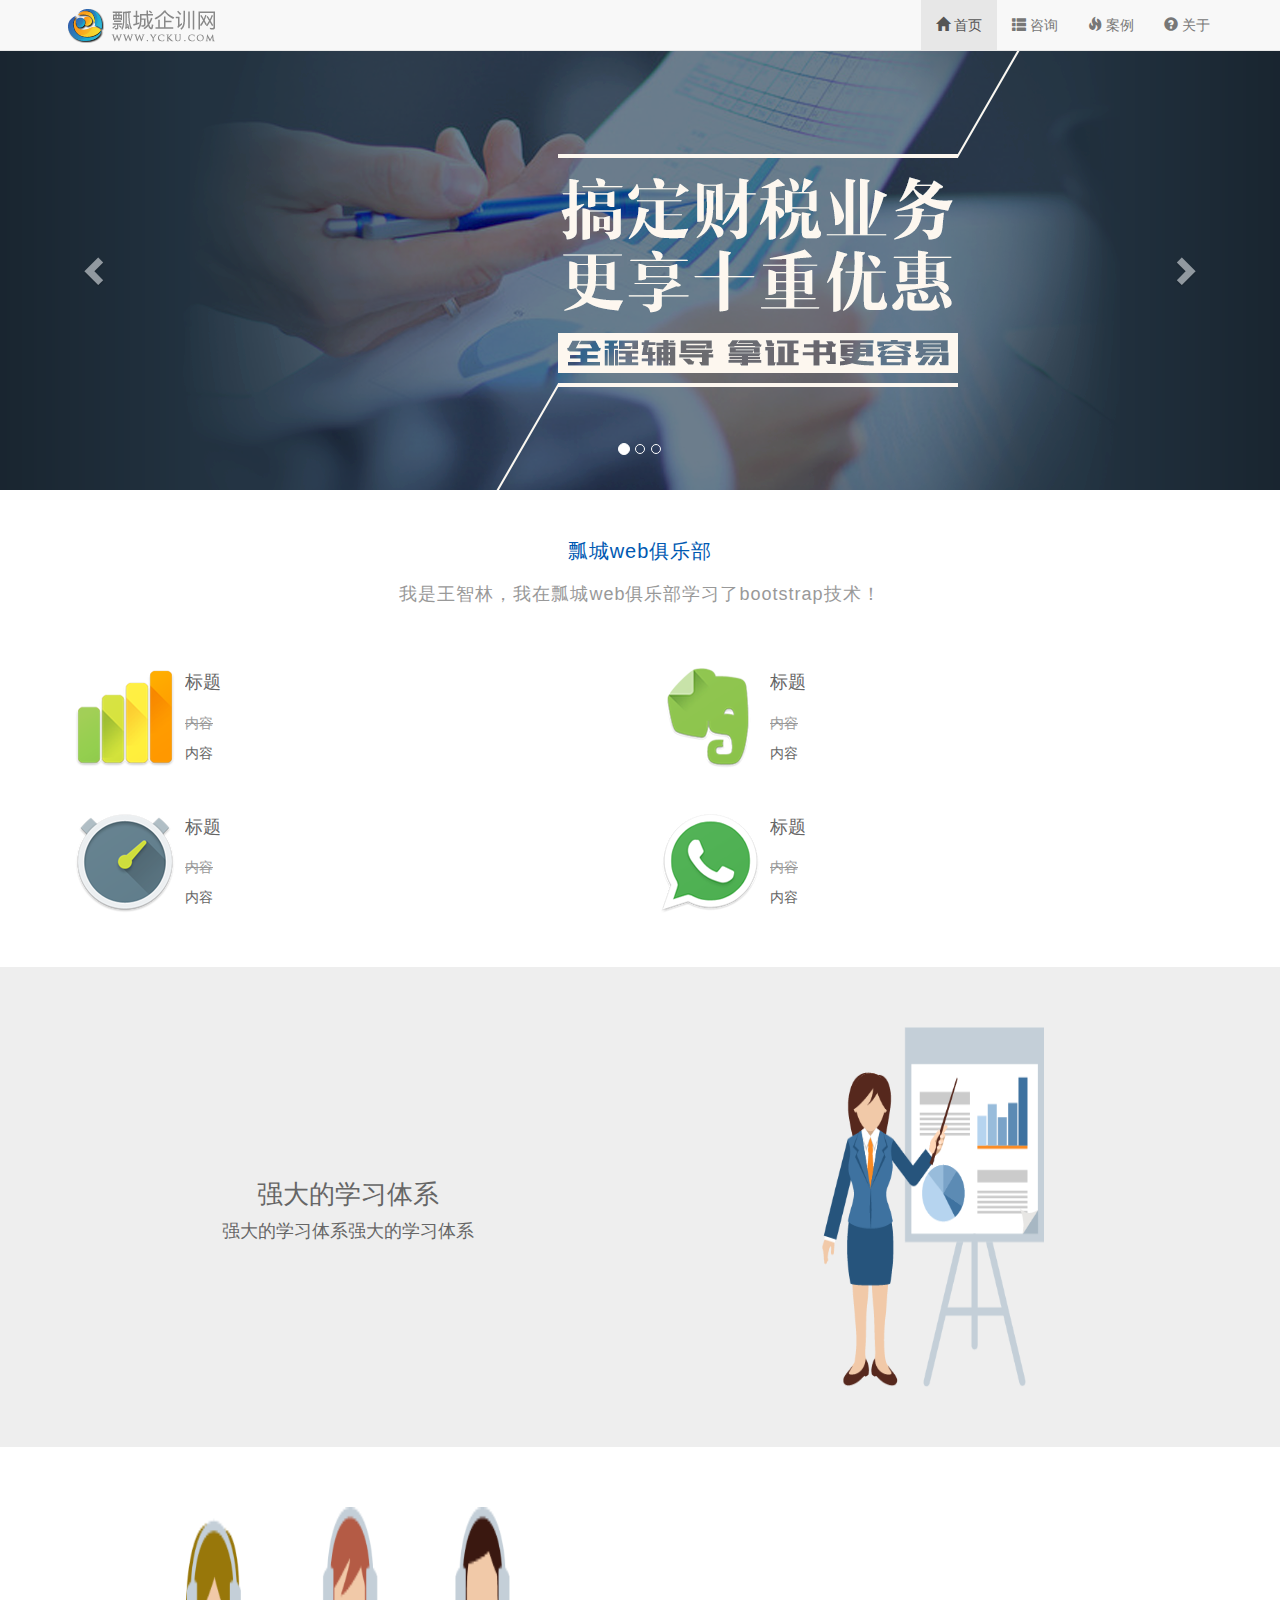
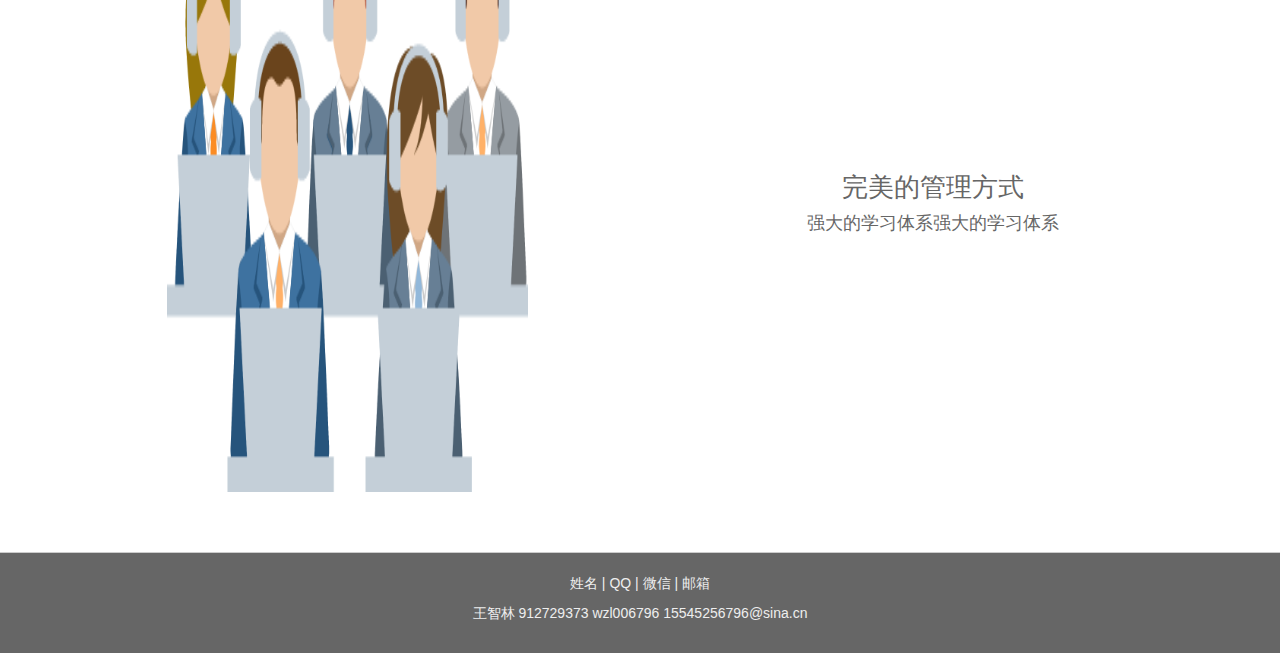
<file: project/index.html>
<<!DOCTYPE html>
<html lang="en">
<head>
    <meta charset="UTF-8">
    <meta name="viewport" content="width=device-width,initial-scale=1,maximum-scale=1,user-scalable=no">
    <title>首页</title>
    <link rel="stylesheet" href="css/bootstrap.min.css">
    <link rel="stylesheet" type="text/css" href="css/style.css">
    <style type="text/css">
    	a:facus{
    		outline:none;
    	}
    </style>
</head>
<body>
	<nav class="navbar navbar-default navbar-fixed-top">
		<div class="container">
			<div class="navbar-header">
				<a href="index.html" class="navbar-brand logo" ><img src="img/logo.png" alt="瓢城俱乐部"></a>
				<button type="button" class="navbar-toggle" data-toggle="collapse" data-target="#navbar-collapse">
					<span class="icon-bar"></span>
					<span class="icon-bar"></span>
					<span class="icon-bar"></span>
				</button>
			</div>
			<div class="collapse navbar-collapse" id="navbar-collapse">
				<ul class="nav navbar-nav navbar-right">
					<li class="active"><a href="index.html"><span class="glyphicon glyphicon-home"></span> 首页</a></li>	
					<li><a href="info.html"><span class="glyphicon glyphicon-th-list"></span> 咨询</a></li>	
					<li><a href="case.html"><span class="glyphicon glyphicon-fire"></span> 案例</a></li>	
					<li><a href="about.html"><span class="glyphicon glyphicon-question-sign"></span> 关于</a></li>	
				</ul>
			</div>
		</div>
	</nav>
	<div id="myCarousel" class="carousel slide">
		<ol class="carousel-indicators">
			<li data-target="#myCarousel" data-slide-to="0" class="active"></li>
			<li data-target="#myCarousel" data-slide-to="1"></li>
			<li data-target="#myCarousel" data-slide-to="2"></li>
		</ol>
		<div class="carousel-inner">
			<div class="item active" style="background:#223240">
				<img src="img/slide1.png" alt="第一张">
			</div>
			<div class="item" style="background:#f5e4dc">
				<img src="img/slide2.png" alt="第二张">
			</div>
			<div class="item" style="background:#de2a2d">
				<img src="img/slide3.png" alt="第三张">
			</div>
		</div>
		<a href="#myCarousel" data-slide="prev" class="carousel-control left"><span class="glyphicon glyphicon-chevron-left"></span></a>
		<a href="#myCarousel" data-slide="next" class="carousel-control right"><span class="glyphicon glyphicon-chevron-right"></span></a>
	</div>


	<div class="tab1">
		<div class="container">
			<h2 class="tab-h2">瓢城web俱乐部</h2>
			<p class="tab-p">我是王智林，我在瓢城web俱乐部学习了bootstrap技术！</p>
			<div class="row">
				<div class="col-md-6 col">
					<div class="media">
						<div class="media-left">
							<a href="#"><img src="img/tab1-1.png" class="media-object"></a>
						</div>
						<div class="media-body">
							<h4 class="media-heading">标题</h4>
							<p class="text-muted">内容</p>
							<p>内容</p>
						</div>
					</div>
				</div>
				<div class="col-md-6 col">
					<div class="media">
						<div class="media-left">
							<a href="#"><img src="img/tab1-2.png" class="media-object"></a>
						</div>
						<div class="media-body">
							<h4 class="media-heading">标题</h4>
							<p class="text-muted">内容</p>
							<p>内容</p>
						</div>
					</div>
				</div>
				<div class="col-md-6 col">
					<div class="media">
						<div class="media-left">
							<a href="#"><img src="img/tab1-3.png" class="media-object"></a>
						</div>
						<div class="media-body">
							<h4 class="media-heading">标题</h4>
							<p class="text-muted">内容</p>
							<p>内容</p>
						</div>
					</div>
				</div>
				<div class="col-md-6 col">
					<div class="media">
						<div class="media-left">
							<a href="#"><img src="img/tab1-4.png" class="media-object"></a>
						</div>
						<div class="media-body">
							<h4 class="media-heading">标题</h4>
							<p class="text-muted">内容</p>
							<p>内容</p>
						</div>
					</div>
				</div>
			</div>
		</div>
	</div>
	<div class="tab2">
		<div class="container">
			<div class="row">
				<div class="col-md-6 col-sm-6 tab2-img">
					<img src="img/tab2.png" class="img-responsive center-block auto">
				</div>
				<div class="col-md-6 col-sm-6 text tab2-text">
					<h3>强大的学习体系</h3>
					<p>强大的学习体系强大的学习体系</p>
				</div>
			</div>
		</div>
	</div>
	<div class="tab3">
		<div class="container">
			<div class="row">
				<div class="col-md-6 col-sm-6">
					<img src="img/tab3.png" class="img-responsive center-block auto">
				</div>
				<div class="col-md-6 col-sm-6 text">
					<h3>完美的管理方式</h3>
					<p>强大的学习体系强大的学习体系</p>
				</div>
			</div>
		</div>
	</div>
	<footer id="footer">
		<div class="container">
			<p>姓名 | QQ | 微信 | 邮箱</p>
			<p>王智林 912729373 wzl006796 15545256796@sina.cn</p>
		</div>
	</footer>
</body>
</html>
<script src="js/jquery.min.js"></script>
<script src="js/bootstrap.min.js"></script>
<script type="text/javascript">
		//设置自动播放
		$('#myCarousel').carousel({
			//自动3秒播放
			interval:3000
		});

		//设置垂直居中
		/*
		$('.carousel-control').css('line-height',$(".carousel-inner img").height()+'px');
		$(window).resize(function(){
			var $height=$(".carousel-inner img").eq(0).height()||
						$(".carousel-inner img").eq(1).height()||
						$(".carousel-inner img").eq(2).height();
			$('.carousel-control').css('line-height',$height+'px')
		});*/
		

		//设置文字垂直居中,谷歌浏览器加载图片顺序问题，导致高度无法获取
		$(window).load(function(){
			$('.text').eq(0).css('margin-top',($('.auto').eq(0).height()-$('.text').eq(0).height())/2+'px');
		});
		$(window).resize(function(){
			$('.text').eq(0).css('margin-top',($('.auto').eq(0).height()-$('.text').eq(0).height())/2+'px');
		});
		$(window).load(function(){
			$('.text').eq(1).css('margin-top',($('.auto').eq(1).height()-$('.text').eq(1).height())/2+'px');
		});
		$(window).resize(function(){
			$('.text').eq(1).css('margin-top',($('.auto').eq(1).height()-$('.text').eq(1).height())/2+'px');
		});

</script>
</file>
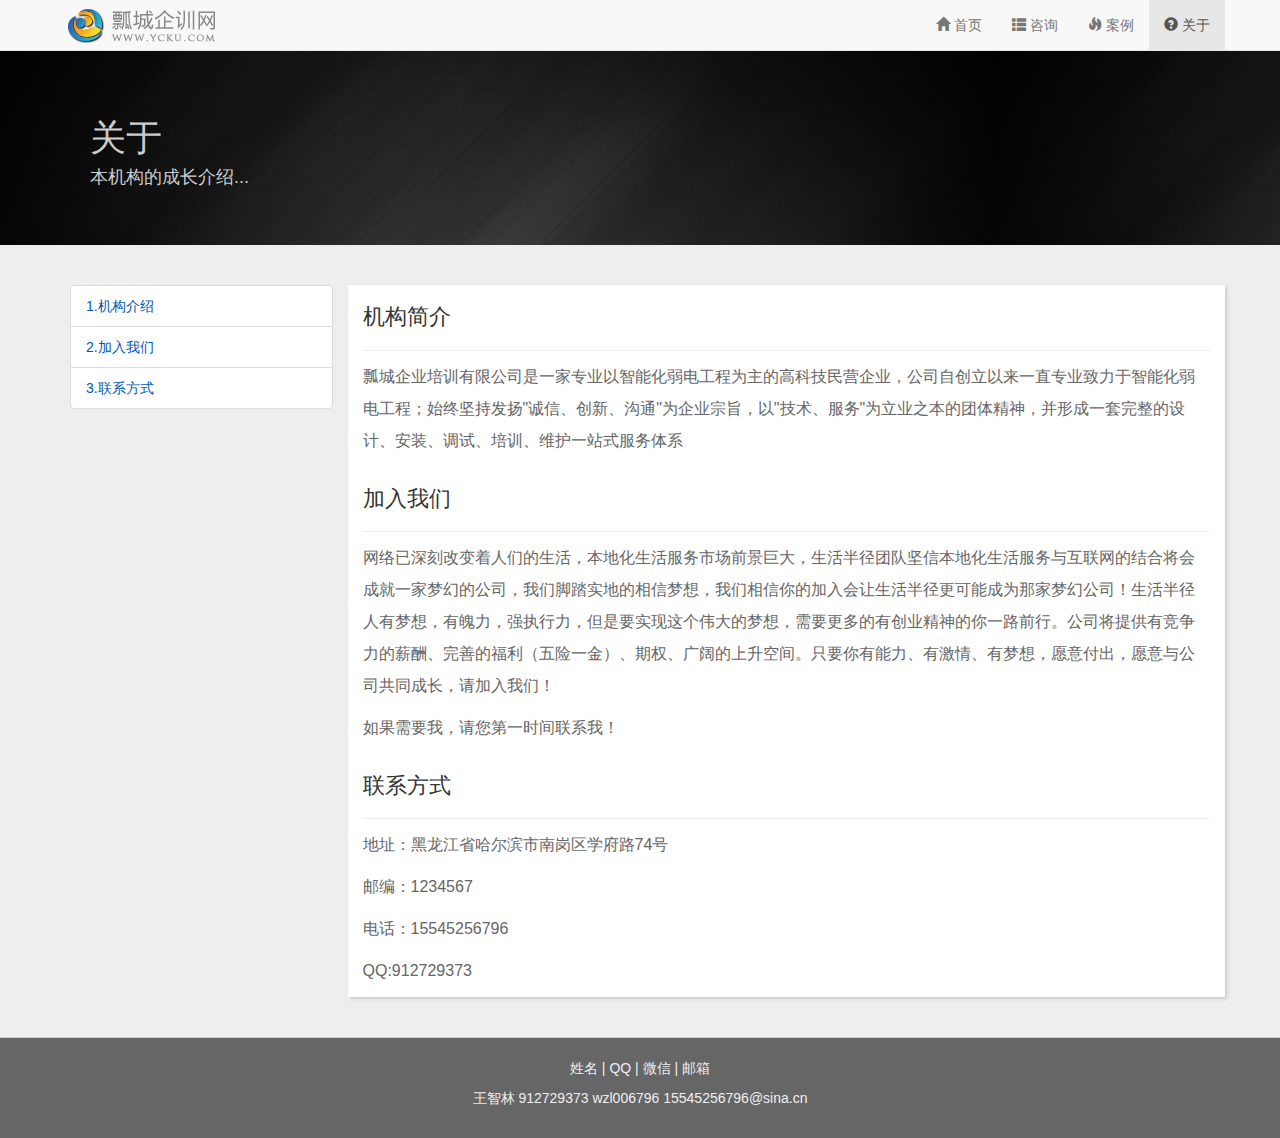
<file: project/about.html>
<<!DOCTYPE html>
<html lang="en">
<head>
    <meta charset="UTF-8">
    <meta name="viewport" content="width=device-width,initial-scale=1,maximum-scale=1,user-scalable=no">
    <title>咨讯</title>
    <link rel="stylesheet" href="css/bootstrap.min.css">
    <link rel="stylesheet" type="text/css" href="css/style.css">
    <style type="text/css">
    	a:facus{
    		outline:none;
    	}
    </style>
</head>
<body>
	<nav class="navbar navbar-default navbar-fixed-top">
		<div class="container">
			<div class="navbar-header">
				<a href="index.html" class="navbar-brand logo" ><img src="img/logo.png" alt="瓢城俱乐部"></a>
				<button type="button" class="navbar-toggle" data-toggle="collapse" data-target="#navbar-collapse">
					<span class="icon-bar"></span>
					<span class="icon-bar"></span>
					<span class="icon-bar"></span>
				</button>
			</div>
			<div class="collapse navbar-collapse" id="navbar-collapse">
				<ul class="nav navbar-nav navbar-right">
					<li ><a href="index.html"><span class="glyphicon glyphicon-home"></span> 首页</a></li>	
					<li><a href="info.html"><span class="glyphicon glyphicon-th-list"></span> 咨询</a></li>	
					<li><a href="case.html"><span class="glyphicon glyphicon-fire"></span> 案例</a></li>	
					<li class="active"><a href="about.html"><span class="glyphicon glyphicon-question-sign"></span> 关于</a></li>	
				</ul>
			</div>
		</div>
	</nav>
	
	<div class="jumbotron">
		<div class="container">
			<hgroup>
				<h1>关于</h1>
				<h4>本机构的成长介绍...</h4>
			</hgroup>
		</div>
	</div>

	<div id="about">
		<div class="container">
			<div class="row">
				<div class="col-md-3 hidden-xs hidden-sm">
					<div class="list-group">
						<a class="list-group-item" href="#1">1.机构介绍</a>
						<a class="list-group-item" href="#2">2.加入我们</a>
						<a class="list-group-item" href="#3">3.联系方式</a>
					</div>
				</div>
				<div class="col-md-9 about">
					<a name="1"></a>
					<h3>机构简介</h3>
					<p>瓢城企业培训有限公司是一家专业以智能化弱电工程为主的高科技民营企业，公司自创立以来一直专业致力于智能化弱电工程；始终坚持发扬"诚信、创新、沟通"为企业宗旨，以"技术、服务"为立业之本的团体精神，并形成一套完整的设计、安装、调试、培训、维护一站式服务体系</p>
					<a name="2"></a>
					<h3>加入我们</h3>
					<p>网络已深刻改变着人们的生活，本地化生活服务市场前景巨大，生活半径团队坚信本地化生活服务与互联网的结合将会成就一家梦幻的公司，我们脚踏实地的相信梦想，我们相信你的加入会让生活半径更可能成为那家梦幻公司！生活半径人有梦想，有魄力，强执行力，但是要实现这个伟大的梦想，需要更多的有创业精神的你一路前行。公司将提供有竞争力的薪酬、完善的福利（五险一金）、期权、广阔的上升空间。只要你有能力、有激情、有梦想，愿意付出，愿意与公司共同成长，请加入我们！</p>
					<p>如果需要我，请您第一时间联系我！</p>
					<a name="3"></a>
					<h3>联系方式</h3>
					<p>地址：黑龙江省哈尔滨市南岗区学府路74号</p>
					<p>邮编：1234567</p>
					<p>电话：15545256796</p>
					<p>QQ:912729373</p>
				</div>
			</div>
		</div>
	</div>

	<footer id="footer">
		<div class="container">
			<p>姓名 | QQ | 微信 | 邮箱</p>
			<p>王智林 912729373 wzl006796 15545256796@sina.cn</p>
		</div>
	</footer>
</body>
</html>
<script src="js/jquery.min.js"></script>
<script src="js/bootstrap.min.js"></script>
<script type="text/javascript">
		

</script>
</file>
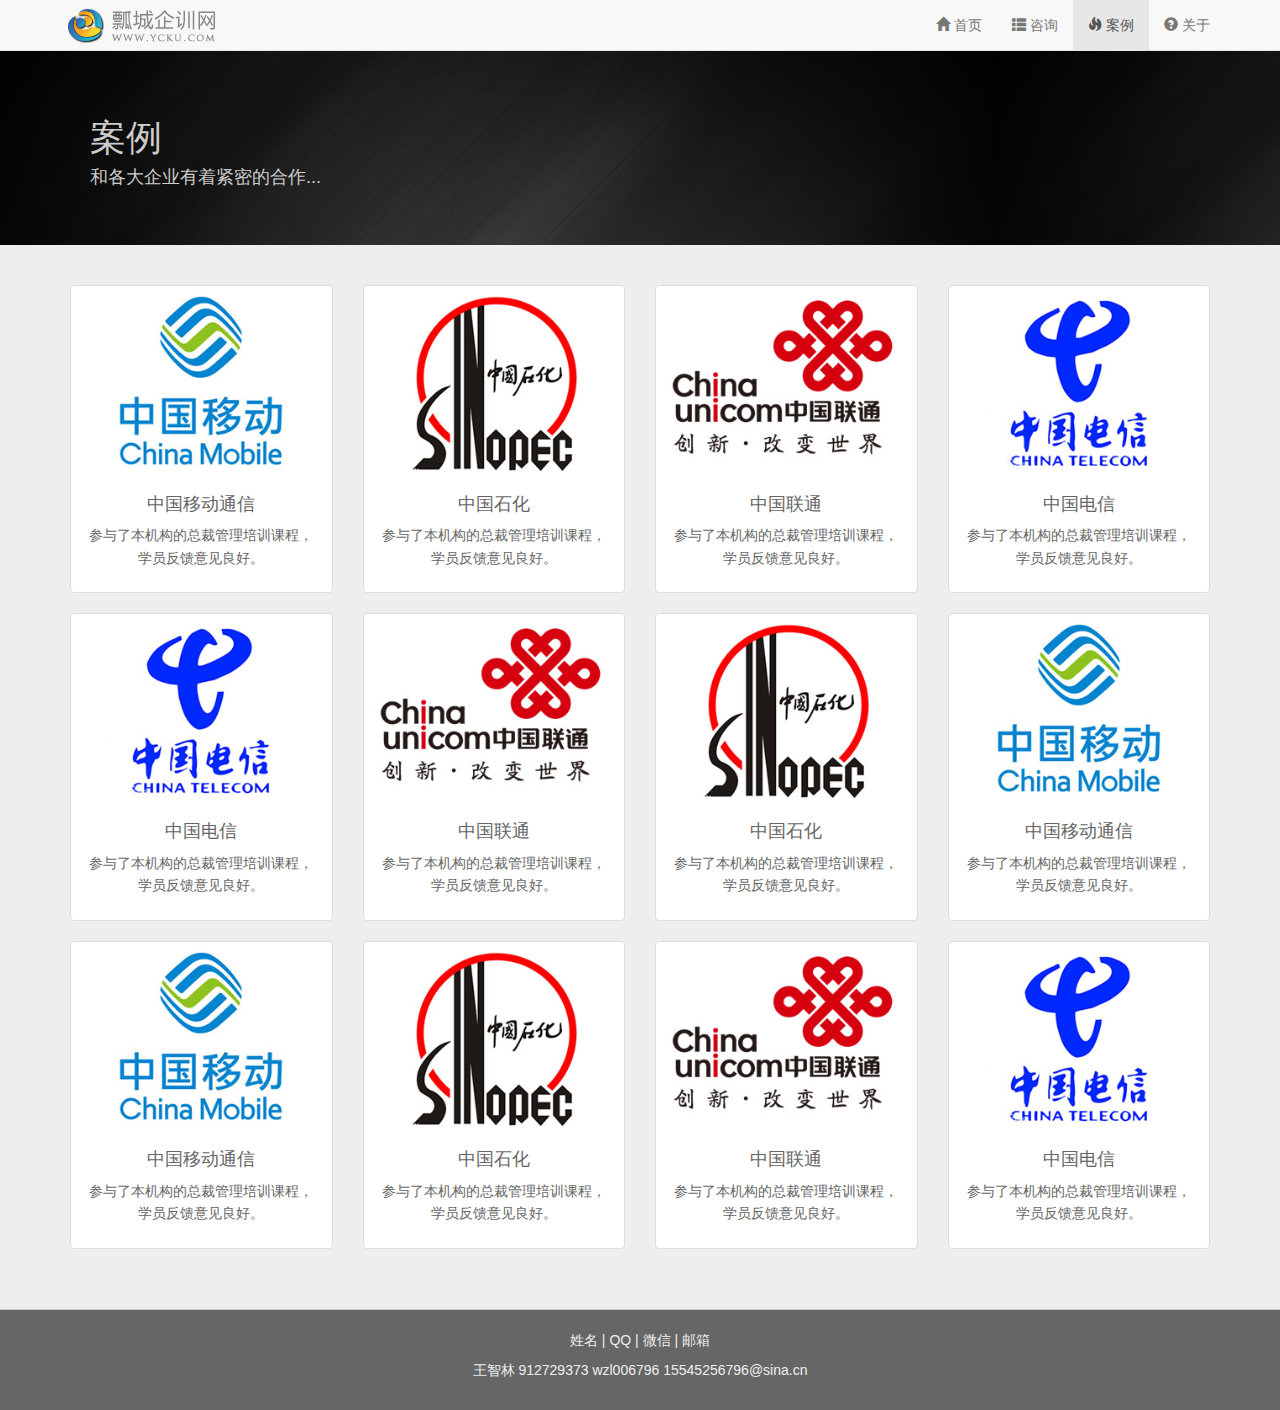
<file: project/case.html>
<<!DOCTYPE html>
<html lang="en">
<head>
    <meta charset="UTF-8">
    <meta name="viewport" content="width=device-width,initial-scale=1,maximum-scale=1,user-scalable=no">
    <title>咨讯</title>
    <link rel="stylesheet" href="css/bootstrap.min.css">
    <link rel="stylesheet" type="text/css" href="css/style.css">
    <style type="text/css">
    	a:facus{
    		outline:none;
    	}
    </style>
</head>
<body>
	<nav class="navbar navbar-default navbar-fixed-top">
		<div class="container">
			<div class="navbar-header">
				<a href="index.html" class="navbar-brand logo" ><img src="img/logo.png" alt="瓢城俱乐部"></a>
				<button type="button" class="navbar-toggle" data-toggle="collapse" data-target="#navbar-collapse">
					<span class="icon-bar"></span>
					<span class="icon-bar"></span>
					<span class="icon-bar"></span>
				</button>
			</div>
			<div class="collapse navbar-collapse" id="navbar-collapse">
				<ul class="nav navbar-nav navbar-right">
					<li ><a href="index.html"><span class="glyphicon glyphicon-home"></span> 首页</a></li>	
					<li><a href="info.html"><span class="glyphicon glyphicon-th-list"></span> 咨询</a></li>	
					<li class="active"><a href="case.html"><span class="glyphicon glyphicon-fire"></span> 案例</a></li>	
					<li><a href="about.html"><span class="glyphicon glyphicon-question-sign"></span> 关于</a></li>	
				</ul>
			</div>
		</div>
	</nav>
	
	<div class="jumbotron">
		<div class="container">
			<hgroup>
				<h1>案例</h1>
				<h4>和各大企业有着紧密的合作...</h4>
			</hgroup>
		</div>
	</div>

	<div id="case">
		<div class="container">
			<div class="row">
				<div class="col-lg-3 col-md-4 col-sm-6 col-xs-12">
					<div class="thumbnail">
						<img src="img/case1.jpg">
						<div class="caption">
							<h4>中国移动通信</h4>
							<p>参与了本机构的总裁管理培训课程，学员反馈意见良好。</p>
						</div>
					</div>
				</div>
				<div class="col-lg-3 col-md-4 col-sm-6 col-xs-12">
					<div class="thumbnail">
						<img src="img/case2.jpg">
						<div class="caption">
							<h4>中国石化</h4>
							<p>参与了本机构的总裁管理培训课程，学员反馈意见良好。</p>
						</div>
					</div>
				</div>
				<div class="col-lg-3 col-md-4 col-sm-6 col-xs-12">
					<div class="thumbnail">
						<img src="img/case3.jpg">
						<div class="caption">
							<h4>中国联通</h4>
							<p>参与了本机构的总裁管理培训课程，学员反馈意见良好。</p>
						</div>
					</div>
				</div>
				<div class="col-lg-3 col-md-4 col-sm-6 col-xs-12">
					<div class="thumbnail">
						<img src="img/case4.jpg">
						<div class="caption">
							<h4>中国电信</h4>
							<p>参与了本机构的总裁管理培训课程，学员反馈意见良好。</p>
						</div>
					</div>
				</div>
				<div class="col-lg-3 col-md-4 col-sm-6 col-xs-12">
					<div class="thumbnail">
						<img src="img/case4.jpg">
						<div class="caption">
							<h4>中国电信</h4>
							<p>参与了本机构的总裁管理培训课程，学员反馈意见良好。</p>
						</div>
					</div>
				</div>
				<div class="col-lg-3 col-md-4 col-sm-6 col-xs-12">
					<div class="thumbnail">
						<img src="img/case3.jpg">
						<div class="caption">
							<h4>中国联通</h4>
							<p>参与了本机构的总裁管理培训课程，学员反馈意见良好。</p>
						</div>
					</div>
				</div>
				<div class="col-lg-3 col-md-4 col-sm-6 col-xs-12">
					<div class="thumbnail">
						<img src="img/case2.jpg">
						<div class="caption">
							<h4>中国石化</h4>
							<p>参与了本机构的总裁管理培训课程，学员反馈意见良好。</p>
						</div>
					</div>
				</div>
				<div class="col-lg-3 col-md-4 col-sm-6 col-xs-12">
					<div class="thumbnail">
						<img src="img/case1.jpg">
						<div class="caption">
							<h4>中国移动通信</h4>
							<p>参与了本机构的总裁管理培训课程，学员反馈意见良好。</p>
						</div>
					</div>
				</div>
				<div class="col-lg-3 col-md-4 col-sm-6 col-xs-12">
					<div class="thumbnail">
						<img src="img/case1.jpg">
						<div class="caption">
							<h4>中国移动通信</h4>
							<p>参与了本机构的总裁管理培训课程，学员反馈意见良好。</p>
						</div>
					</div>
				</div>
				<div class="col-lg-3 col-md-4 col-sm-6 col-xs-12">
					<div class="thumbnail">
						<img src="img/case2.jpg">
						<div class="caption">
							<h4>中国石化</h4>
							<p>参与了本机构的总裁管理培训课程，学员反馈意见良好。</p>
						</div>
					</div>
				</div>
				<div class="col-lg-3 col-md-4 col-sm-6 col-xs-12">
					<div class="thumbnail">
						<img src="img/case3.jpg">
						<div class="caption">
							<h4>中国联通</h4>
							<p>参与了本机构的总裁管理培训课程，学员反馈意见良好。</p>
						</div>
					</div>
				</div>
				<div class="col-lg-3 col-md-4 col-sm-6 col-xs-12">
					<div class="thumbnail">
						<img src="img/case4.jpg">
						<div class="caption">
							<h4>中国电信</h4>
							<p>参与了本机构的总裁管理培训课程，学员反馈意见良好。</p>
						</div>
					</div>
				</div>
			</div>
		</div>
	</div>

	<footer id="footer">
		<div class="container">
			<p>姓名 | QQ | 微信 | 邮箱</p>
			<p>王智林 912729373 wzl006796 15545256796@sina.cn</p>
		</div>
	</footer>
</body>
</html>
<script src="js/jquery.min.js"></script>
<script src="js/bootstrap.min.js"></script>
<script type="text/javascript">
		

</script>
</file>
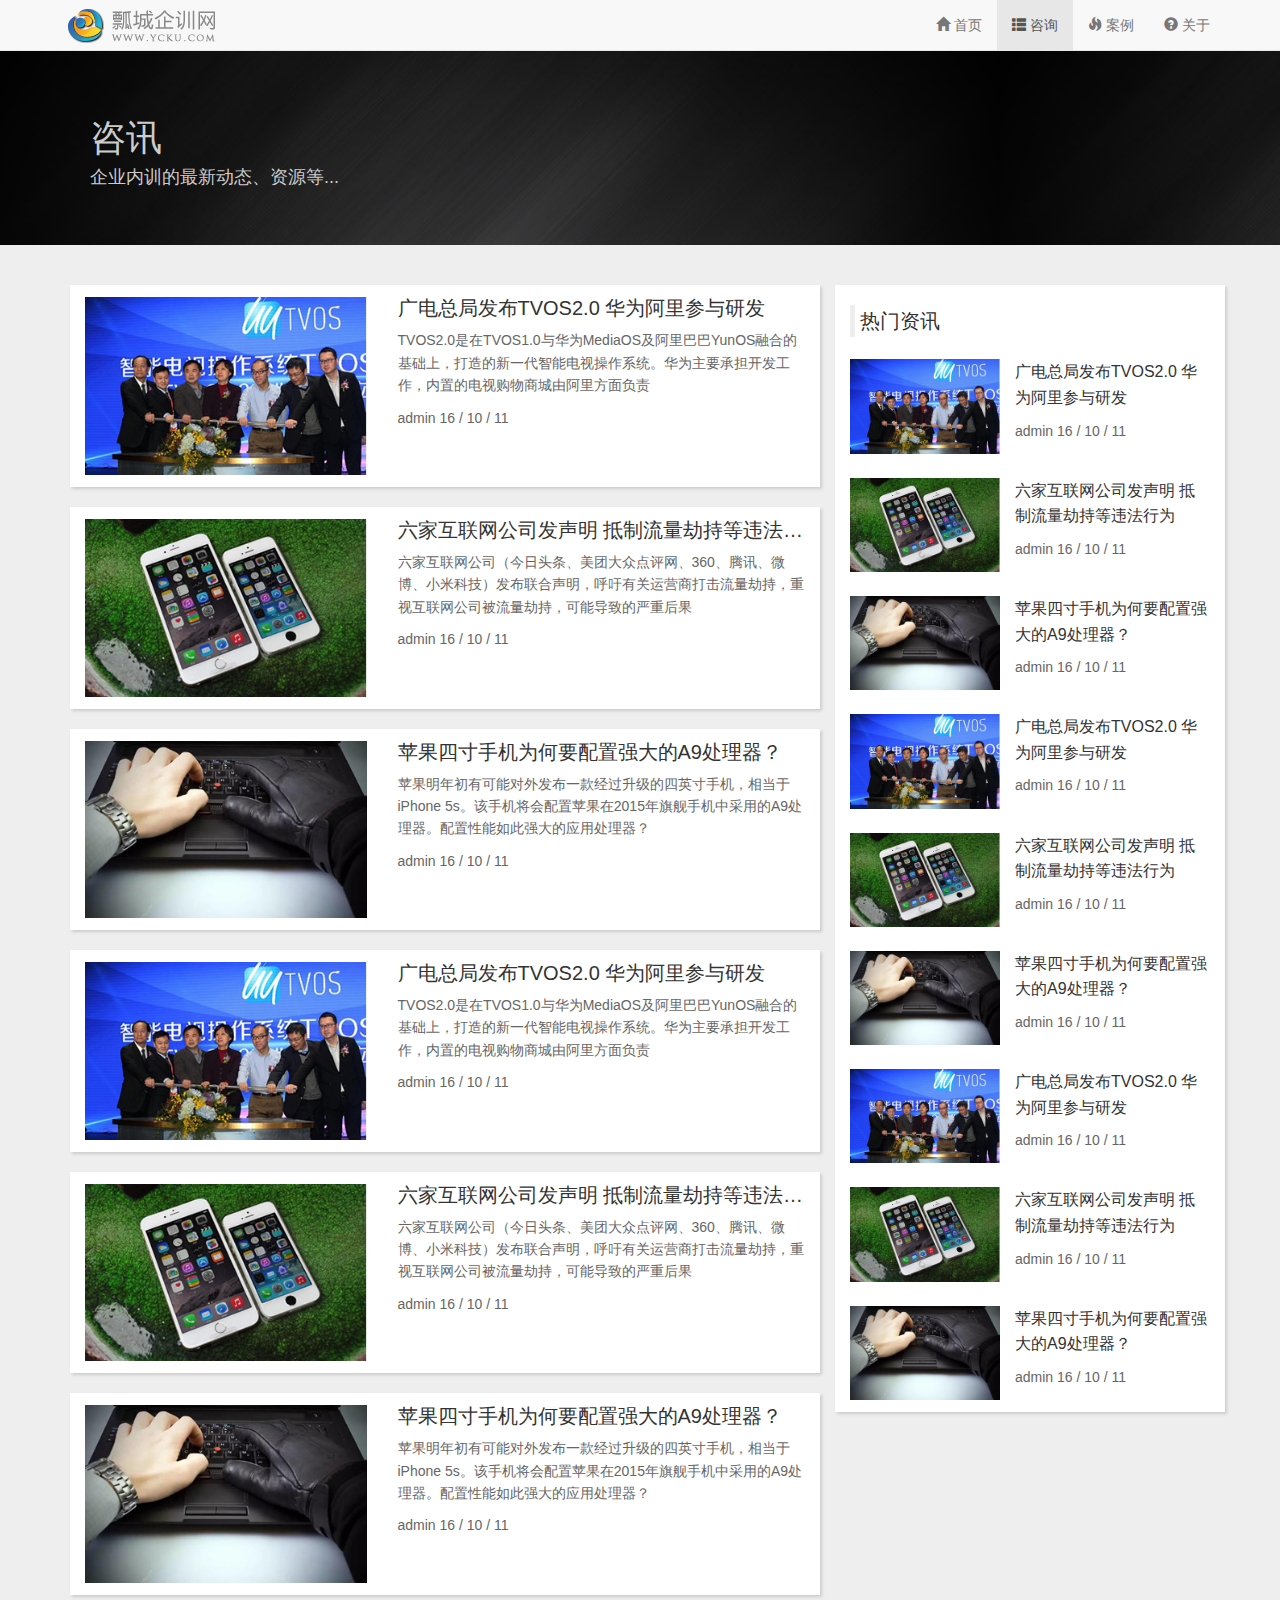
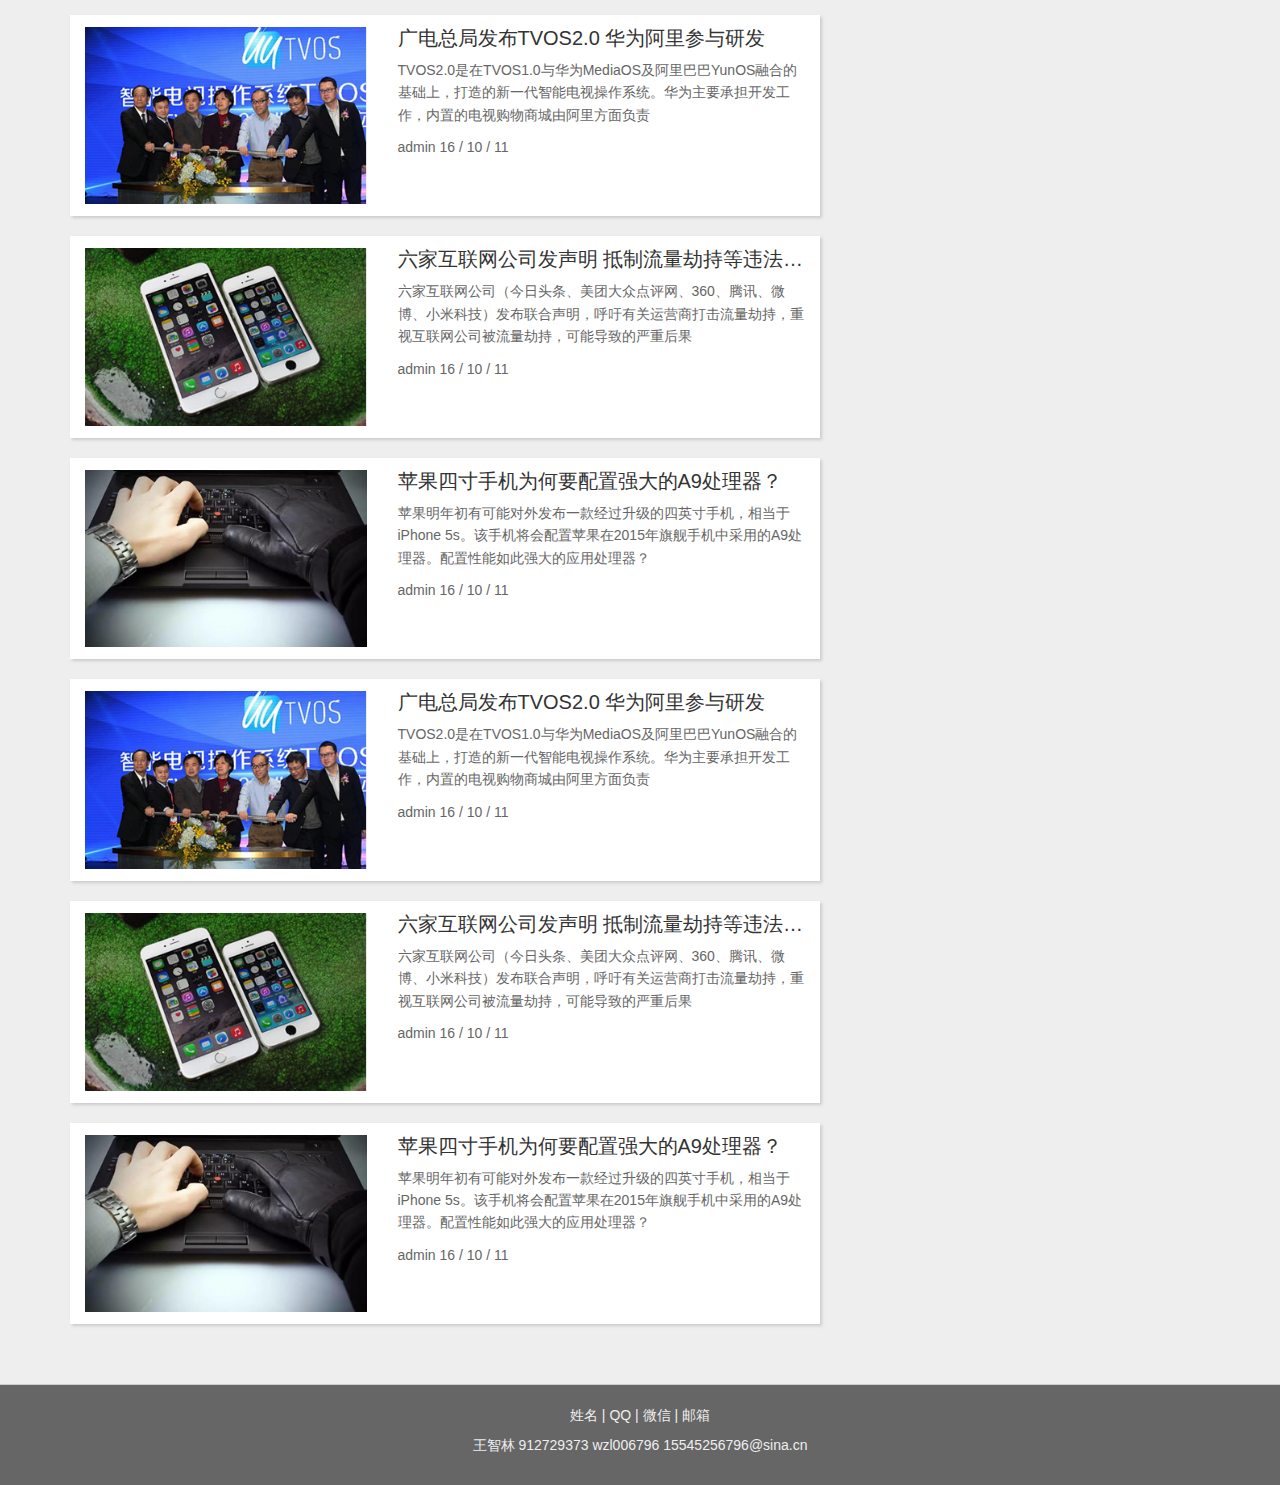
<file: project/info.html>
<<!DOCTYPE html>
<html lang="en">
<head>
    <meta charset="UTF-8">
    <meta name="viewport" content="width=device-width,initial-scale=1,maximum-scale=1,user-scalable=no">
    <title>咨讯</title>
    <link rel="stylesheet" href="css/bootstrap.min.css">
    <link rel="stylesheet" type="text/css" href="css/style.css">
    <style type="text/css">
    	a:facus{
    		outline:none;
    	}
    </style>
</head>
<body>
	<nav class="navbar navbar-default navbar-fixed-top">
		<div class="container">
			<div class="navbar-header">
				<a href="index.html" class="navbar-brand logo" ><img src="img/logo.png" alt="瓢城俱乐部"></a>
				<button type="button" class="navbar-toggle" data-toggle="collapse" data-target="#navbar-collapse">
					<span class="icon-bar"></span>
					<span class="icon-bar"></span>
					<span class="icon-bar"></span>
				</button>
			</div>
			<div class="collapse navbar-collapse" id="navbar-collapse">
				<ul class="nav navbar-nav navbar-right">
					<li ><a href="index.html"><span class="glyphicon glyphicon-home"></span> 首页</a></li>	
					<li class="active"><a href="info.html"><span class="glyphicon glyphicon-th-list"></span> 咨询</a></li>	
					<li><a href="case.html"><span class="glyphicon glyphicon-fire"></span> 案例</a></li>	
					<li><a href="about.html"><span class="glyphicon glyphicon-question-sign"></span> 关于</a></li>	
				</ul>
			</div>
		</div>
	</nav>
	
	<div class="jumbotron">
		<div class="container">
			<hgroup>
				<h1>咨讯</h1>
				<h4>企业内训的最新动态、资源等...</h4>
			</hgroup>
		</div>
	</div>

	<div id="information">
		<div class="container">
			<div class="row">
				<div class="col-md-8">
					<div class="container-fluid" style="padding:0;">
						<div class="row info-content">
							<div class="col-md-5 col-sm-5 col-xs-5">
								<img src="img/info1.jpg" class="img-responsive">
							</div>
							<div class="col-md-7 col-sm-7 col-xs-7">
								<h4>广电总局发布TVOS2.0 华为阿里参与研发</h4>
								<p class="hidden-xs">TVOS2.0是在TVOS1.0与华为MediaOS及阿里巴巴YunOS融合的基础上，打造的新一代智能电视操作系统。华为主要承担开发工作，内置的电视购物商城由阿里方面负责</p>
								<p>admin 16 / 10 / 11</p>
							</div>
						</div>
						<div class="row info-content">
							<div class="col-md-5 col-sm-5 col-xs-5">
								<img src="img/info2.jpg" class="img-responsive">
							</div>
							<div class="col-md-7 col-sm-7 col-xs-7">
								<h4>六家互联网公司发声明 抵制流量劫持等违法行为</h4>
								<p class="hidden-xs">六家互联网公司（今日头条、美团大众点评网、360、腾讯、微博、小米科技）发布联合声明，呼吁有关运营商打击流量劫持，重视互联网公司被流量劫持，可能导致的严重后果</p>
								<p>admin 16 / 10 / 11</p>
							</div>
						</div>
						<div class="row info-content">
							<div class="col-md-5 col-sm-5 col-xs-5">
								<img src="img/info3.jpg" class="img-responsive">
							</div>
							<div class="col-md-7 col-sm-7 col-xs-7">
								<h4>苹果四寸手机为何要配置强大的A9处理器？</h4>
								<p class="hidden-xs">苹果明年初有可能对外发布一款经过升级的四英寸手机，相当于iPhone 5s。该手机将会配置苹果在2015年旗舰手机中采用的A9处理器。配置性能如此强大的应用处理器？</p>
								<p>admin 16 / 10 / 11</p>
							</div>
						</div>
						<div class="row info-content">
							<div class="col-md-5 col-sm-5 col-xs-5">
								<img src="img/info1.jpg" class="img-responsive">
							</div>
							<div class="col-md-7 col-sm-7 col-xs-7">
								<h4>广电总局发布TVOS2.0 华为阿里参与研发</h4>
								<p class="hidden-xs">TVOS2.0是在TVOS1.0与华为MediaOS及阿里巴巴YunOS融合的基础上，打造的新一代智能电视操作系统。华为主要承担开发工作，内置的电视购物商城由阿里方面负责</p>
								<p>admin 16 / 10 / 11</p>
							</div>
						</div>
						<div class="row info-content">
							<div class="col-md-5 col-sm-5 col-xs-5">
								<img src="img/info2.jpg" class="img-responsive">
							</div>
							<div class="col-md-7 col-sm-7 col-xs-7">
								<h4>六家互联网公司发声明 抵制流量劫持等违法行为</h4>
								<p class="hidden-xs">六家互联网公司（今日头条、美团大众点评网、360、腾讯、微博、小米科技）发布联合声明，呼吁有关运营商打击流量劫持，重视互联网公司被流量劫持，可能导致的严重后果</p>
								<p>admin 16 / 10 / 11</p>
							</div>
						</div>
						<div class="row info-content">
							<div class="col-md-5 col-sm-5 col-xs-5">
								<img src="img/info3.jpg" class="img-responsive">
							</div>
							<div class="col-md-7 col-sm-7 col-xs-7">
								<h4>苹果四寸手机为何要配置强大的A9处理器？</h4>
								<p class="hidden-xs">苹果明年初有可能对外发布一款经过升级的四英寸手机，相当于iPhone 5s。该手机将会配置苹果在2015年旗舰手机中采用的A9处理器。配置性能如此强大的应用处理器？</p>
								<p>admin 16 / 10 / 11</p>
							</div>
						</div>
						<div class="row info-content">
							<div class="col-md-5 col-sm-5 col-xs-5">
								<img src="img/info1.jpg" class="img-responsive">
							</div>
							<div class="col-md-7 col-sm-7 col-xs-7">
								<h4>广电总局发布TVOS2.0 华为阿里参与研发</h4>
								<p class="hidden-xs">TVOS2.0是在TVOS1.0与华为MediaOS及阿里巴巴YunOS融合的基础上，打造的新一代智能电视操作系统。华为主要承担开发工作，内置的电视购物商城由阿里方面负责</p>
								<p>admin 16 / 10 / 11</p>
							</div>
						</div>
						<div class="row info-content">
							<div class="col-md-5 col-sm-5 col-xs-5">
								<img src="img/info2.jpg" class="img-responsive">
							</div>
							<div class="col-md-7 col-sm-7 col-xs-7">
								<h4>六家互联网公司发声明 抵制流量劫持等违法行为</h4>
								<p class="hidden-xs">六家互联网公司（今日头条、美团大众点评网、360、腾讯、微博、小米科技）发布联合声明，呼吁有关运营商打击流量劫持，重视互联网公司被流量劫持，可能导致的严重后果</p>
								<p>admin 16 / 10 / 11</p>
							</div>
						</div>
						<div class="row info-content">
							<div class="col-md-5 col-sm-5 col-xs-5">
								<img src="img/info3.jpg" class="img-responsive">
							</div>
							<div class="col-md-7 col-sm-7 col-xs-7">
								<h4>苹果四寸手机为何要配置强大的A9处理器？</h4>
								<p class="hidden-xs">苹果明年初有可能对外发布一款经过升级的四英寸手机，相当于iPhone 5s。该手机将会配置苹果在2015年旗舰手机中采用的A9处理器。配置性能如此强大的应用处理器？</p>
								<p>admin 16 / 10 / 11</p>
							</div>
						</div>
						<div class="row info-content">
							<div class="col-md-5 col-sm-5 col-xs-5">
								<img src="img/info1.jpg" class="img-responsive">
							</div>
							<div class="col-md-7 col-sm-7 col-xs-7">
								<h4>广电总局发布TVOS2.0 华为阿里参与研发</h4>
								<p class="hidden-xs">TVOS2.0是在TVOS1.0与华为MediaOS及阿里巴巴YunOS融合的基础上，打造的新一代智能电视操作系统。华为主要承担开发工作，内置的电视购物商城由阿里方面负责</p>
								<p>admin 16 / 10 / 11</p>
							</div>
						</div>
						<div class="row info-content">
							<div class="col-md-5 col-sm-5 col-xs-5">
								<img src="img/info2.jpg" class="img-responsive">
							</div>
							<div class="col-md-7 col-sm-7 col-xs-7">
								<h4>六家互联网公司发声明 抵制流量劫持等违法行为</h4>
								<p class="hidden-xs">六家互联网公司（今日头条、美团大众点评网、360、腾讯、微博、小米科技）发布联合声明，呼吁有关运营商打击流量劫持，重视互联网公司被流量劫持，可能导致的严重后果</p>
								<p>admin 16 / 10 / 11</p>
							</div>
						</div>
						<div class="row info-content">
							<div class="col-md-5 col-sm-5 col-xs-5">
								<img src="img/info3.jpg" class="img-responsive">
							</div>
							<div class="col-md-7 col-sm-7 col-xs-7">
								<h4>苹果四寸手机为何要配置强大的A9处理器？</h4>
								<p class="hidden-xs">苹果明年初有可能对外发布一款经过升级的四英寸手机，相当于iPhone 5s。该手机将会配置苹果在2015年旗舰手机中采用的A9处理器。配置性能如此强大的应用处理器？</p>
								<p>admin 16 / 10 / 11</p>
							</div>
						</div>
					</div>
				</div>
				<div class="col-md-4 info-right hidden-xs higgen-sm">
					<blockquote>
						<h2>热门资讯</h2>
					</blockquote>
					<div class="container-fluid">
						<div class="row">
							<div class="col-md-5 col-sm-5 col-xs-5" style="margin:12px 0;padding:0;">
								<img src="img/info1.jpg" class="img-responsive">
							</div>
							<div class="col-md-7 col-sm-7 col-xs-7" style="padding-right:0;">
								<h4>广电总局发布TVOS2.0 华为阿里参与研发</h4>
								<p>admin 16 / 10 / 11</p>
							</div>
						</div>
						<div class="row">
							<div class="col-md-5 col-sm-5 col-xs-5" style="margin:12px 0;padding:0;">
								<img src="img/info2.jpg" class="img-responsive">
							</div>
							<div class="col-md-7 col-sm-7 col-xs-7" style="padding-right:0;">
								<h4>六家互联网公司发声明 抵制流量劫持等违法行为</h4>
								<p>admin 16 / 10 / 11</p>
							</div>
						</div>
						<div class="row">
							<div class="col-md-5 col-sm-5 col-xs-5" style="margin:12px 0;padding:0;">
								<img src="img/info3.jpg" class="img-responsive">
							</div>
							<div class="col-md-7 col-sm-7 col-xs-7" style="padding-right:0;">
								<h4>苹果四寸手机为何要配置强大的A9处理器？</h4>
								<p>admin 16 / 10 / 11</p>
							</div>
						</div>
						<div class="row">
							<div class="col-md-5 col-sm-5 col-xs-5" style="margin:12px 0;padding:0;">
								<img src="img/info1.jpg" class="img-responsive">
							</div>
							<div class="col-md-7 col-sm-7 col-xs-7" style="padding-right:0;">
								<h4>广电总局发布TVOS2.0 华为阿里参与研发</h4>
								<p>admin 16 / 10 / 11</p>
							</div>
						</div>
						<div class="row">
							<div class="col-md-5 col-sm-5 col-xs-5" style="margin:12px 0;padding:0;">
								<img src="img/info2.jpg" class="img-responsive">
							</div>
							<div class="col-md-7 col-sm-7 col-xs-7" style="padding-right:0;">
								<h4>六家互联网公司发声明 抵制流量劫持等违法行为</h4>
								<p>admin 16 / 10 / 11</p>
							</div>
						</div>
						<div class="row">
							<div class="col-md-5 col-sm-5 col-xs-5" style="margin:12px 0;padding:0;">
								<img src="img/info3.jpg" class="img-responsive">
							</div>
							<div class="col-md-7 col-sm-7 col-xs-7" style="padding-right:0;">
								<h4>苹果四寸手机为何要配置强大的A9处理器？</h4>
								<p>admin 16 / 10 / 11</p>
							</div>
						</div>
						<div class="row">
							<div class="col-md-5 col-sm-5 col-xs-5" style="margin:12px 0;padding:0;">
								<img src="img/info1.jpg" class="img-responsive">
							</div>
							<div class="col-md-7 col-sm-7 col-xs-7" style="padding-right:0;">
								<h4>广电总局发布TVOS2.0 华为阿里参与研发</h4>
								<p>admin 16 / 10 / 11</p>
							</div>
						</div>
						<div class="row">
							<div class="col-md-5 col-sm-5 col-xs-5" style="margin:12px 0;padding:0;">
								<img src="img/info2.jpg" class="img-responsive">
							</div>
							<div class="col-md-7 col-sm-7 col-xs-7" style="padding-right:0;">
								<h4>六家互联网公司发声明 抵制流量劫持等违法行为</h4>
								<p>admin 16 / 10 / 11</p>
							</div>
						</div>
						<div class="row">
							<div class="col-md-5 col-sm-5 col-xs-5" style="margin:12px 0;padding:0;">
								<img src="img/info3.jpg" class="img-responsive">
							</div>
							<div class="col-md-7 col-sm-7 col-xs-7" style="padding-right:0;">
								<h4>苹果四寸手机为何要配置强大的A9处理器？</h4>
								<p>admin 16 / 10 / 11</p>
							</div>
						</div>
					</div>
				</div>
			</div>
		</div>
	</div>

	<footer id="footer">
		<div class="container">
			<p>姓名 | QQ | 微信 | 邮箱</p>
			<p>王智林 912729373 wzl006796 15545256796@sina.cn</p>
		</div>
	</footer>
</body>
</html>
<script src="js/jquery.min.js"></script>
<script src="js/bootstrap.min.js"></script>
<script type="text/javascript">
		

</script>
</file>
<file: project/css/style.css>
@charset "utf-8";
body{
	font-family: "Helvetica Neue", Helvetica, Arial, "Microsoft Yahei UI", "Microsoft YaHei", SimHei, "\5B8B\4F53", simsun, sans-serif;
	color: #666;
}

.logo{
	padding:0
}
#myCarousel {
	margin: 30px 0 0 0 ;
}
#navbar-collapse ul {
	margin-top:0;
}
.carousel-inner img {
	margin: 0 auto;
}

/*.carousel-control {
	font-size: 100px;
}*/
.tab1{
	margin:30px 0;
	color: #666;
}
.tab2{
	background: #eee;
	padding: 60px 20px;
	text-align: center;
}
.tab-h2 {
	font-size: 20px;
	text-align: center;
	letter-spacing: 1px;
	color:#0059b2;
}
.tab-p {
	font-size: 15px;
	text-align: center;
	letter-spacing: 1px;
	color: #999;
	margin: 20px 0 40px 0
}
.tab1 .text-muted{
	color: #999;
	text-decoration: line-through;
}
.tab1 .media-heading{
	margin:5px 0 20px 0;
}
.tab1 .col{
	padding: 20px;
}

.tab2 img{
	width: 40%;
	height: 40%;
}
.tab3{
	padding: 60px 0;
	text-align: center;
}
.tab3 img{
	width: 65%;
	height: 65%;
}
.text h3{
	font-size: 20px;
}
.text p{
	font-size: 14px;
}

/*...info.html...*/
.jumbotron{
	background:url(../img/bg.jpg);
	margin: 30px 0 0 0;
	color:#ccc;
}

.jumbotron h1{
	font-size: 26px;
	padding: 0 0 0 20px;
}
.jumbotron h4{
	font-size: 15px;
	padding: 0 0 0 20px;
}
#information{
	background-color: #eee;
	padding: 40px 0;
}
.info-content{
	background: white;
	margin: 0 0 10px 0;
	box-shadow: 2px 2px 3px #ccc;

}
.info-content img{
	margin: 12px 0;
}
.info-content h4{
	color: #333;
	padding: 2px 0 0 0;
	font-size: 14px;
}
.info-content p{
	line-height: 1.6;
}
.info-right{
	background-color: #fff;
	box-shadow: 2px 2px 3px #ccc;
}
.info-right blockquote {
	margin: 0;
	padding: 0;
}
.info-right h2{
	font-size: 20px;
	color: #333;
	padding: 5px;
}
.info-right h4{
	color: #333;
	font-size: 16px;
	padding:2px 0 0 0;
	line-height: 1.6;
}


/*...case.html...*/
#case{
	background-color: #eee;
	padding: 40px 0;
	text-align: center;
}
#case h4{
	color: #666;
}
#case p{
	color: #666;
	line-height: 1.6;
}



/*...about.html...*/
#about{
	background-color: #eee;
	padding: 40px 0;
}
#about a{
	color: #0059b2;
}
#about .about{
	background-color: white;
	box-shadow: 2px 2px 3px #ccc;
}
#about h3{
	color: #333;
	font-size: 16px;
	border-bottom: 1px solid #eee;
	padding: 20px 0;
	margin: 0 0 10px 0;
}
#about p{
	line-height: 2;
	font-size: 13px;
}

/*....fo0ter....*/
#footer{
	background:#666;
	border-top: 1px solid #ccc;
	padding:20px;
	color: #eee;
	text-align: center; 
}

/*小屏幕（平板，大于等于768px）*/
@media(min-width:768px){
	.tab2-h2{
		font-size: 26px;
	}
	.tab-p{
		font-size: 16px;
	}
	.text h3{
		font-size: 22px;
	}
	.text p{
		font-size: 15px;
	}
	.tab2-text{
		float: left;
	}
	.tab2-img{
		float: right;
	}
	.jumbotron h1{
		font-size: 30px;
	}
	.jumbotron h4{
		font-size: 16px;
	}
	.info-content h4{
		font-size: 16px;
		overflow: hidden;
		white-space: nowrap;
		text-overflow:ellipsis;
	}
	.info-content{
		margin: 0 0 20px 0;
	}
	#about h3{
		font-size: 18px;
	}
	#about p{
		font-size: 14px;
	}
}
/*中等屏幕（桌面显示器，大于等于992px）*/
@media(min-width:992px){
	.tab2-h2{
		font-size: 28px;
	}
	.tab-p{
		font-size: 17px;
	}
	.text h3{
		font-size: 24px;
	}
	.text p{
		font-size: 16px;
	}
	.jumbotron h1{
		font-size: 33px;
	}
	.jumbotron h4{
		font-size: 17px;
	}
	.info-content h4{
		font-size: 18px;
	}
	#about h3{
		font-size: 20px;
	}
	#about p{
		font-size: 15px;
	}
	}
/*大屏幕（大桌面显示器，大于等于1200px）*/
@media(min-width:1200px){
	.tab2-h2{
		font-size: 30px;
	}
	.tab-p{
		font-size: 18px;
	}
	.text h3{
		font-size: 26px;
	}
	.text p{
		font-size: 18px;
	}
	.jumbotron h1{
		font-size: 36px;
	}
	.jumbotron h4{
		font-size: 18px;
	}
	.info-content h4{
		font-size: 20px;
	}
	#about h3{
		font-size: 22px;
	}
	#about p{
		font-size: 16px;
	}
}
</file>
